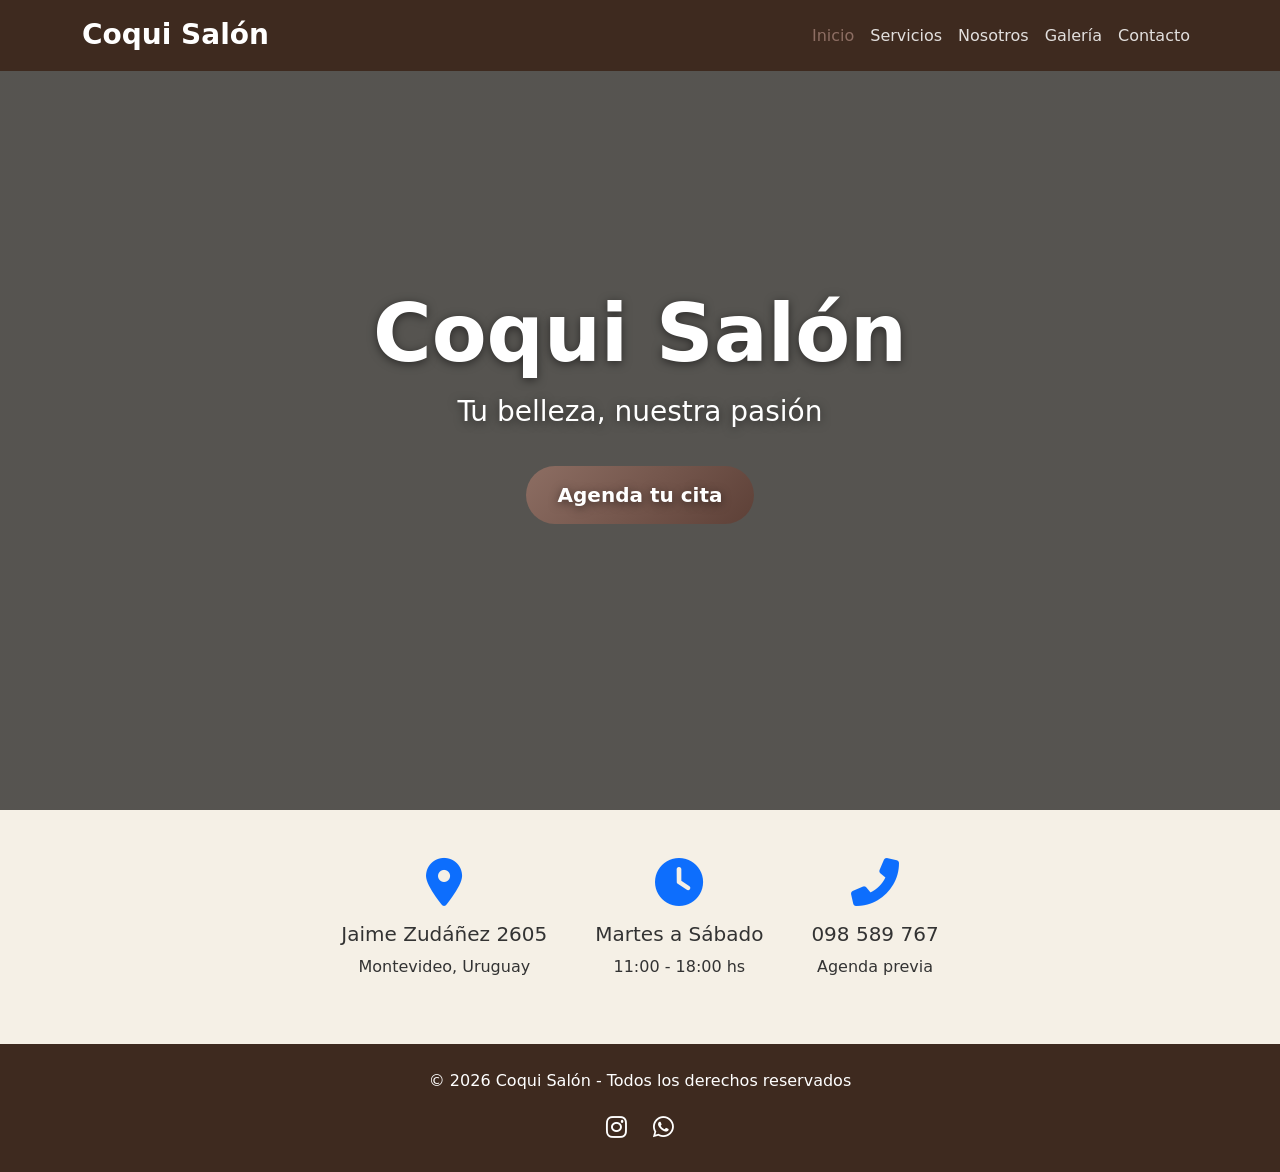
<file: index.html>
<!DOCTYPE html>
<html lang="es">
<head>
    <meta charset="UTF-8">
    <meta name="viewport" content="width=device-width, initial-scale=1.0">
    <title>Coqui Salón | Peluquería en Montevideo</title>
    <meta name="description" content="Coqui Salón: cortes de cabello, coloración, peinados y más. Agenda tu cita en Montevideo.">
    <link href="https://cdn.jsdelivr.net/npm/bootstrap@5.3.3/dist/css/bootstrap.min.css" rel="stylesheet">
    <link rel="stylesheet" href="https://cdnjs.cloudflare.com/ajax/libs/font-awesome/6.0.0/css/all.min.css">
    <link rel="stylesheet" href="assets/css/main.css">
    <style>
        /* Ajuste adicional para eliminar espacios blancos no deseados */
        body {
            background-color: #f5f0e6 !important; /* Mismo beige que bg-light */
            margin: 0;
            padding: 0;
        }
        .hero, .bg-light, footer {
            margin: 0 !important;
        }
    </style>
</head>
<body>

<nav class="navbar navbar-expand-lg navbar-dark fixed-top">
    <div class="container">
        <a class="navbar-brand fw-bold fs-3" href="index.html">Coqui Salón</a>
        <button class="navbar-toggler" type="button" data-bs-toggle="collapse" data-bs-target="#navbarNav">
            <span class="navbar-toggler-icon"></span>
        </button>
        <div class="collapse navbar-collapse" id="navbarNav">
            <ul class="navbar-nav ms-auto">
                <li class="nav-item"><a class="nav-link active" href="index.html">Inicio</a></li>
                <li class="nav-item"><a class="nav-link" href="servicios.html">Servicios</a></li>
                <li class="nav-item"><a class="nav-link" href="nosotros.html">Nosotros</a></li>
                <li class="nav-item"><a class="nav-link" href="galeria.html">Galería</a></li>
                <li class="nav-item"><a class="nav-link" href="contacto.html">Contacto</a></li>
            </ul>
        </div>
    </div>
</nav>

<section class="hero mb-0">
    <div class="container">
        <h1 class="display-1 fw-bold">Coqui Salón</h1>
        <p class="lead fs-3">Tu belleza, nuestra pasión</p>
        <a href="contacto.html" class="btn btn-primary btn-lg mt-3">Agenda tu cita</a>
    </div>
</section>

<section class="py-5 bg-light mt-0 mb-0">
    <div class="container">
        <div class="info-flex">
            <div class="text-center">
                <i class="fas fa-map-marker-alt fa-3x text-primary mb-3"></i>
                <h5>Jaime Zudáñez 2605</h5>
                <p>Montevideo, Uruguay</p>
            </div>
            <div class="text-center">
                <i class="fas fa-clock fa-3x text-primary mb-3"></i>
                <h5>Martes a Sábado</h5>
                <p>11:00 - 18:00 hs</p>
            </div>
            <div class="text-center">
                <i class="fas fa-phone-alt fa-3x text-primary mb-3"></i>
                <h5>098 589 767</h5>
                <p>Agenda previa</p>
            </div>
        </div>
    </div>
</section>

<footer class="text-center py-4 mt-0">
    <p>&copy; 2026 Coqui Salón - Todos los derechos reservados</p>
    <div class="social-icons">
        <a href="#"><i class="fab fa-instagram"></i></a>
        <a href="#"><i class="fab fa-whatsapp"></i></a>
    </div>
</footer>

<script src="https://cdn.jsdelivr.net/npm/bootstrap@5.3.3/dist/js/bootstrap.bundle.min.js"></script>
</body>
</html>
</file>
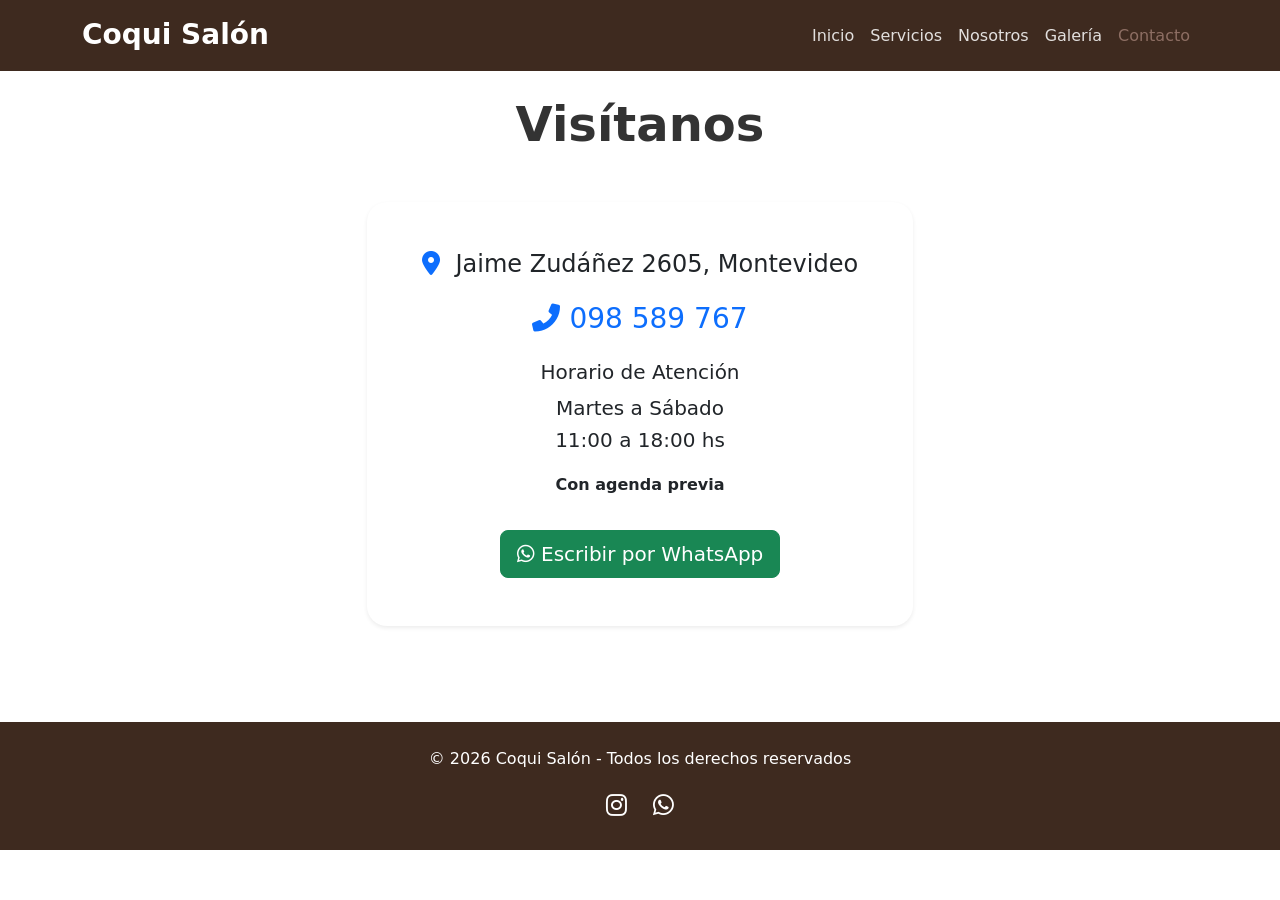
<file: contacto.html>
<!DOCTYPE html>
<html lang="es">
<head>
    <meta charset="UTF-8">
    <meta name="viewport" content="width=device-width, initial-scale=1.0">
    <title>Contacto - Coqui Salón</title>
    <meta name="description" content="Conocé nuestra historia, misión y el equipo de Coqui Salón.">
    <link href="https://cdn.jsdelivr.net/npm/bootstrap@5.3.3/dist/css/bootstrap.min.css" rel="stylesheet">
    <link rel="stylesheet" href="https://cdnjs.cloudflare.com/ajax/libs/font-awesome/6.0.0/css/all.min.css">
    <link rel="stylesheet" href="assets/css/main.css">
</head>
<body>
    <nav class="navbar navbar-expand-lg navbar-dark fixed-top">
        <div class="container">
            <a class="navbar-brand fw-bold fs-3" href="index.html">Coqui Salón</a>
            <button class="navbar-toggler" type="button" data-bs-toggle="collapse" data-bs-target="#navbarNav">
                <span class="navbar-toggler-icon"></span>
            </button>
            <div class="collapse navbar-collapse" id="navbarNav">
                <ul class="navbar-nav ms-auto">
                    <li class="nav-item"><a class="nav-link" href="index.html">Inicio</a></li>
                    <li class="nav-item"><a class="nav-link" href="servicios.html">Servicios</a></li>
                    <li class="nav-item"><a class="nav-link" href="nosotros.html">Nosotros</a></li>
                    <li class="nav-item"><a class="nav-link" href="galeria.html">Galería</a></li>
                    <li class="nav-item"><a class="nav-link active" href="contacto.html">Contacto</a></li>
                </ul>
            </div>
        </div>
    </nav>

    <section class="py-5 mt-5">
        <div class="container">
            <h2 class="text-center mb-5 display-5 fw-bold">Visítanos</h2>
            <div class="row justify-content-center">
                <div class="col-lg-6">
                    <div class="card shadow-sm contacto-card">
                        <div class="card-body p-5 text-center">
                            <h4 class="mb-4"><i class="fas fa-map-marker-alt text-primary me-2"></i> Jaime Zudáñez 2605, Montevideo</h4>
                            <h3 class="mb-4">
                                <a href="tel:098589767" class="text-decoration-none"><i class="fas fa-phone-alt"></i> 098 589 767</a>
                            </h3>
                            <h5>Horario de Atención</h5>
                            <p class="lead">Martes a Sábado<br>11:00 a 18:00 hs</p>
                            <p><strong>Con agenda previa</strong></p>
                            <a href="https://wa.me/59898589767" target="_blank" class="btn btn-success btn-lg mt-3">
                                <i class="fab fa-whatsapp"></i> Escribir por WhatsApp
                            </a>
                        </div>
                    </div>
                </div>
            </div>
        </div>
    </section>

    <footer class="text-center py-4">
        <p>&copy; 2026 Coqui Salón - Todos los derechos reservados</p>
        <div class="social-icons">
            <a href="#"><i class="fab fa-instagram"></i></a>
            <a href="#"><i class="fab fa-whatsapp"></i></a>
        </div>
    </footer>
</body>
</html>
</file>
<file: assets/css/main.css>
.btn-primary {
  background: linear-gradient(135deg, #8d6e63, #5d4037);
  border: none;
  color: #ffffff;
  padding: 14px 32px;
  border-radius: 50px;
  font-weight: 600;
  transition: all 0.4s ease;
}
.btn-primary:hover {
  transform: translateY(-5px);
  box-shadow: 0 10px 20px rgba(141, 110, 99, 0.4);
}

.card {
  border: none;
  box-shadow: 0 5px 15px rgba(0, 0, 0, 0.1);
  overflow: hidden;
  transition: all 0.4s ease;
}
.card:hover {
  transform: translateY(-12px);
  box-shadow: 0 15px 30px rgba(0, 0, 0, 0.15);
}
.card .card-img-top {
  height: 220px;
  -o-object-fit: cover;
    object-fit: cover;
}

.galeria-img {
  transition: transform 0.4s ease, filter 0.3s;
}
.galeria-img:hover {
  transform: scale(1.02);
  filter: brightness(1.05);
}

.social-icons a {
  color: #ffffff;
  font-size: 1.5rem;
  margin: 0 10px;
  transition: color 0.3s;
}
.social-icons a:hover {
  color: #8d6e63;
}

.contacto-card {
  border-radius: 20px;
  background: #ffffff;
  transition: all 0.3s;
}
.contacto-card:hover {
  transform: scale(1.01);
}

.navbar {
  background: #3e2a1f !important;
  backdrop-filter: blur(8px);
}
.navbar .navbar-brand {
  color: #ffffff;
}
.navbar .nav-link {
  color: rgba(255, 255, 255, 0.85);
}
.navbar .nav-link:hover, .navbar .nav-link.active {
  color: #8d6e63;
}

.hero {
  display: flex;
  align-items: center;
  justify-content: center;
  background: linear-gradient(rgba(0, 0, 0, 0.65), rgba(0, 0, 0, 0.65)), url("https://images.pexels.com/photos/3993449/pexels-photo-3993449.jpeg?w=1600&auto=compress") center/cover no-repeat;
  height: 90vh;
  color: #ffffff;
  text-align: center;
  text-shadow: 0 2px 10px rgba(0, 0, 0, 0.5);
}

.services-grid {
  display: grid;
  grid-template-columns: repeat(auto-fit, minmax(300px, 1fr));
  gap: 2rem;
}

.info-flex {
  display: flex;
  flex-wrap: wrap;
  justify-content: center;
  gap: 3rem;
}

footer {
  background: #3e2a1f;
  color: #ffffff;
  padding: 1.5rem 0;
  margin-top: 3rem;
}

@media (min-width: 577px) and (max-width: 991px) {
  .hero {
    height: 70vh;
  }
  .hero h1 {
    font-size: 3rem;
  }
  .services-grid {
    gap: 1.5rem;
  }
}
@media (max-width: 576px) {
  .hero {
    height: 60vh;
  }
  .hero h1 {
    font-size: 2.2rem;
  }
  .hero .lead {
    font-size: 1.2rem;
  }
  .info-flex {
    flex-direction: column;
    gap: 1.5rem;
  }
  .services-grid {
    grid-template-columns: 1fr;
  }
  .card .card-img-top {
    height: 180px;
  }
}
body {
  font-family: system-ui, -apple-system, "Segoe UI", Roboto, "Open Sans", sans-serif;
  color: #333333;
  margin: 0;
  padding: 0;
  line-height: 1.6;
}

.bg-light {
  background-color: #f5f0e6 !important;
}

img {
  max-width: 100%;
  height: auto;
}

a {
  text-decoration: none;
}/*# sourceMappingURL=main.css.map */
</file>
